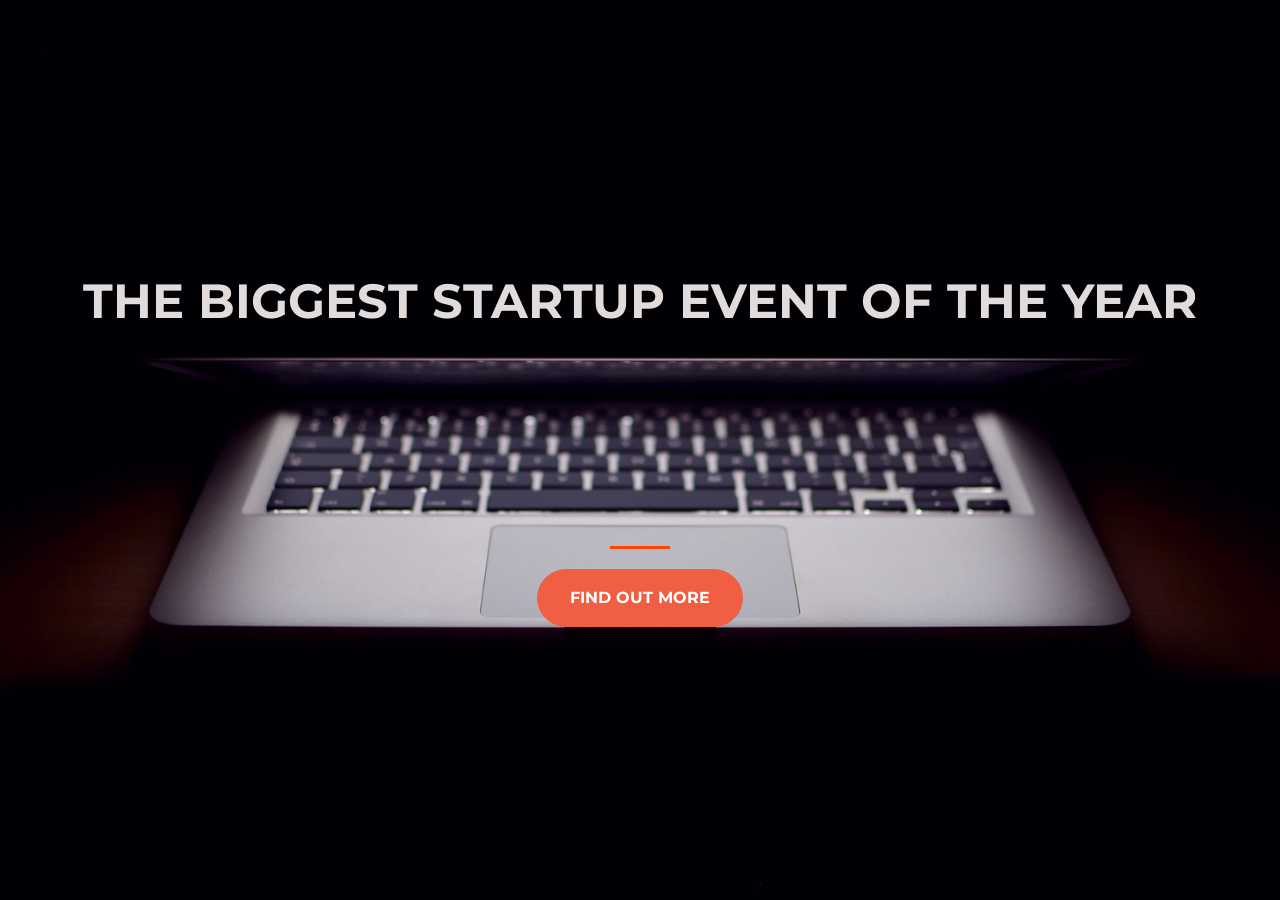
<file: index.html>
<!DOCTYPE html>
<html>
  <head>
    <title>Startup</title>
    <!-- Required meta tags -->
    <meta charset="utf-8">

    <!-- Responsive meta tag -->
    <meta name="viewport" content="width=device-width, initial-scale=1, shrink-to-fit=no">
    <!-- Google Fonts -->
    <link href="https://fonts.googleapis.com/css?family=Montserrat" rel="stylesheet">

    <!-- CSS only -->
    <link href="https://cdn.jsdelivr.net/npm/bootstrap@5.2.3/dist/css/bootstrap.min.css" rel="stylesheet" integrity="sha384-rbsA2VBKQhggwzxH7pPCaAqO46MgnOM80zW1RWuH61DGLwZJEdK2Kadq2F9CUG65" crossorigin="anonymous">   <!-- My own stylesheet -->
    <link href="./style.css" rel="stylesheet">
  </head>

  <body>
      <div class="container d-flex align-items-center h-100 w-100">
        <div class="row">
          <header class="text-center col-12">
            <h1 size="4">
              <strong>The biggest startup event of the year</strong>
            </h1>
          </header>
          <div class="buffer col-12"></div>
          <section class="text-center align-items-center col-12">
            <hr>
            <a href="https://mailchi.mp/acccc4ea5cb9/startup">
              <button class="btn btn-primary btn-xl">Find out more</button>
            </a>
          </section>
        </div>
      </div>
  </body>
</html>
</file>
<file: style.css>
html,
body {
  background: url(./header.jpg) no-repeat center center fixed; 
  background-size: cover;
  height: 100%;
  width: 100%;
  font-family: 'Montserrat', sans-serif;

}

hr {
  max-width: 65px;
  border-width: 3px;
  border-color: #F05F44; 
}

h1 {
  font-size: 3rem; 
  color: #e2dbdb;
  text-transform: uppercase;
}

hr {
  max-width: 60px;
  height: 3px;
  color: orangered;
  opacity: 1;
  margin: auto;
  background-color: orangered;
  border: 1px solid orangered;
 
}

.buffer {
  height: 13rem;
}


.btn {
  font-weight: 700;
  text-transform: uppercase;
  border-radius: 300px;
  margin-top: 20px;
}

.btn-primary {
  background-color: #F05F44;
  border-color: #F05F44; }

.btn-primary:hover {
  background-color: #ee4b08;
  border-color: #ee4b08;
  border-width: 4px;
  cursor: pointer;
}

.container {
  justify-content: center;
}

.btn-xl {
  padding: 1rem 2rem; 
}
</file>
